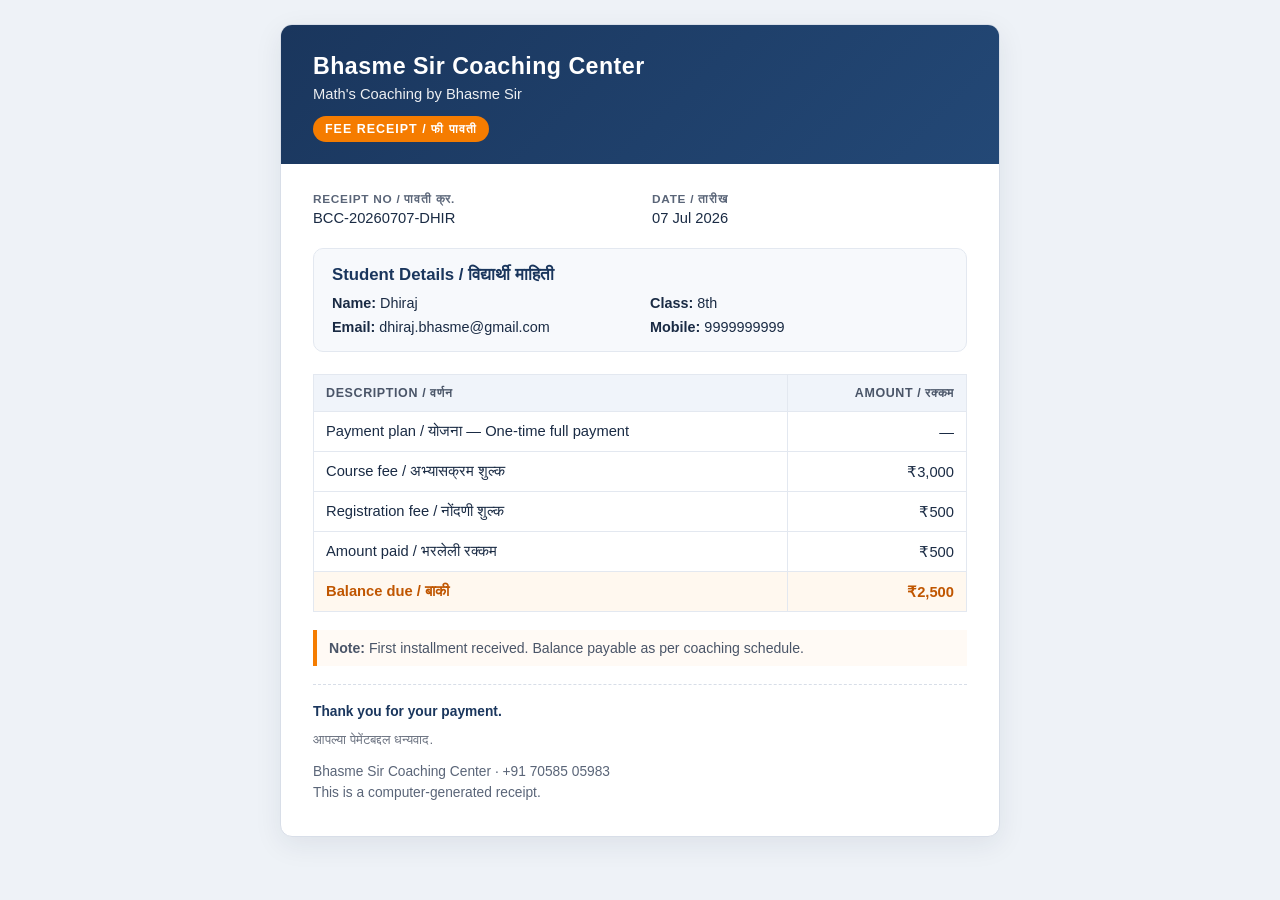
<file: admission/fee-receipt-sample.html>
<!DOCTYPE html>
<html lang="en">
<head>
  <meta charset="UTF-8" />
  <title>Sample Fee Receipt | Bhasme Sir Coaching Center</title>
  <style>
    * { box-sizing: border-box; margin: 0; padding: 0; }
    body {
      font-family: "Segoe UI", Arial, sans-serif;
      background: #eef2f7;
      color: #1a2b44;
      padding: 24px;
    }
    .page {
      max-width: 720px;
      margin: 0 auto;
      background: #fff;
      border: 1px solid #d8dee8;
      border-radius: 12px;
      overflow: hidden;
      box-shadow: 0 8px 28px rgba(26, 43, 68, .08);
    }
    .head {
      background: linear-gradient(135deg, #1a365d 0%, #234876 100%);
      color: #fff;
      padding: 28px 32px 22px;
    }
    .head h1 {
      font-size: 1.45rem;
      font-weight: 700;
      letter-spacing: .02em;
    }
    .head p {
      margin-top: 6px;
      font-size: .92rem;
      opacity: .92;
    }
    .badge {
      display: inline-block;
      margin-top: 14px;
      background: #f57c00;
      color: #fff;
      font-size: .78rem;
      font-weight: 700;
      letter-spacing: .08em;
      text-transform: uppercase;
      padding: 6px 12px;
      border-radius: 999px;
    }
    .body { padding: 28px 32px 32px; }
    .meta {
      display: grid;
      grid-template-columns: 1fr 1fr;
      gap: 12px 24px;
      margin-bottom: 22px;
      font-size: .92rem;
    }
    .meta div strong {
      display: block;
      font-size: .74rem;
      text-transform: uppercase;
      letter-spacing: .06em;
      color: #5a6578;
      margin-bottom: 4px;
    }
    .student-box {
      background: #f7f9fc;
      border: 1px solid #e3e8f0;
      border-radius: 10px;
      padding: 16px 18px;
      margin-bottom: 22px;
    }
    .student-box h2 {
      font-size: 1.05rem;
      margin-bottom: 10px;
      color: #1a365d;
    }
    .student-grid {
      display: grid;
      grid-template-columns: 1fr 1fr;
      gap: 8px 20px;
      font-size: .9rem;
    }
    table {
      width: 100%;
      border-collapse: collapse;
      margin-bottom: 18px;
      font-size: .92rem;
    }
    th, td {
      border: 1px solid #e3e8f0;
      padding: 11px 12px;
      text-align: left;
    }
    th {
      background: #f0f4fa;
      font-size: .78rem;
      text-transform: uppercase;
      letter-spacing: .05em;
      color: #4a5568;
    }
    td.amount, th.amount { text-align: right; }
    tr.total td {
      font-weight: 700;
      background: #fff8ef;
      color: #c05600;
    }
    .note {
      font-size: .88rem;
      color: #4a5568;
      border-left: 4px solid #f57c00;
      padding: 10px 12px;
      background: #fffaf5;
      margin-bottom: 18px;
    }
    .footer {
      border-top: 1px dashed #d8dee8;
      padding-top: 16px;
      font-size: .86rem;
      color: #5a6578;
      line-height: 1.55;
    }
    .footer strong { color: #1a365d; }
    .bilingual {
      margin-top: 8px;
      font-size: .84rem;
      color: #6b7280;
    }
    @media print {
      body { background: #fff; padding: 0; }
      .page { box-shadow: none; border: none; border-radius: 0; }
    }
  </style>
</head>
<body>
  <div class="page">
    <div class="head">
      <h1>Bhasme Sir Coaching Center</h1>
      <p>Math's Coaching by Bhasme Sir</p>
      <span class="badge">Fee Receipt / फी पावती</span>
    </div>
    <div class="body">
      <div class="meta">
        <div>
          <strong>Receipt No / पावती क्र.</strong>
          BCC-20260707-DHIR
        </div>
        <div>
          <strong>Date / तारीख</strong>
          07 Jul 2026
        </div>
      </div>

      <div class="student-box">
        <h2>Student Details / विद्यार्थी माहिती</h2>
        <div class="student-grid">
          <div><strong>Name:</strong> Dhiraj</div>
          <div><strong>Class:</strong> 8th</div>
          <div><strong>Email:</strong> dhiraj.bhasme@gmail.com</div>
          <div><strong>Mobile:</strong> 9999999999</div>
        </div>
      </div>

      <table>
        <thead>
          <tr>
            <th>Description / वर्णन</th>
            <th class="amount">Amount / रक्कम</th>
          </tr>
        </thead>
        <tbody>
          <tr>
            <td>Payment plan / योजना — One-time full payment</td>
            <td class="amount">—</td>
          </tr>
          <tr>
            <td>Course fee / अभ्यासक्रम शुल्क</td>
            <td class="amount">₹3,000</td>
          </tr>
          <tr>
            <td>Registration fee / नोंदणी शुल्क</td>
            <td class="amount">₹500</td>
          </tr>
          <tr>
            <td>Amount paid / भरलेली रक्कम</td>
            <td class="amount">₹500</td>
          </tr>
          <tr class="total">
            <td>Balance due / बाकी</td>
            <td class="amount">₹2,500</td>
          </tr>
        </tbody>
      </table>

      <div class="note">
        <strong>Note:</strong> First installment received. Balance payable as per coaching schedule.
      </div>

      <div class="footer">
        <strong>Thank you for your payment.</strong>
        <div class="bilingual">आपल्या पेमेंटबद्दल धन्यवाद.</div>
        <div style="margin-top:10px;">
          Bhasme Sir Coaching Center · +91 70585 05983<br />
          This is a computer-generated receipt.
        </div>
      </div>
    </div>
  </div>
</body>
</html>
</file>
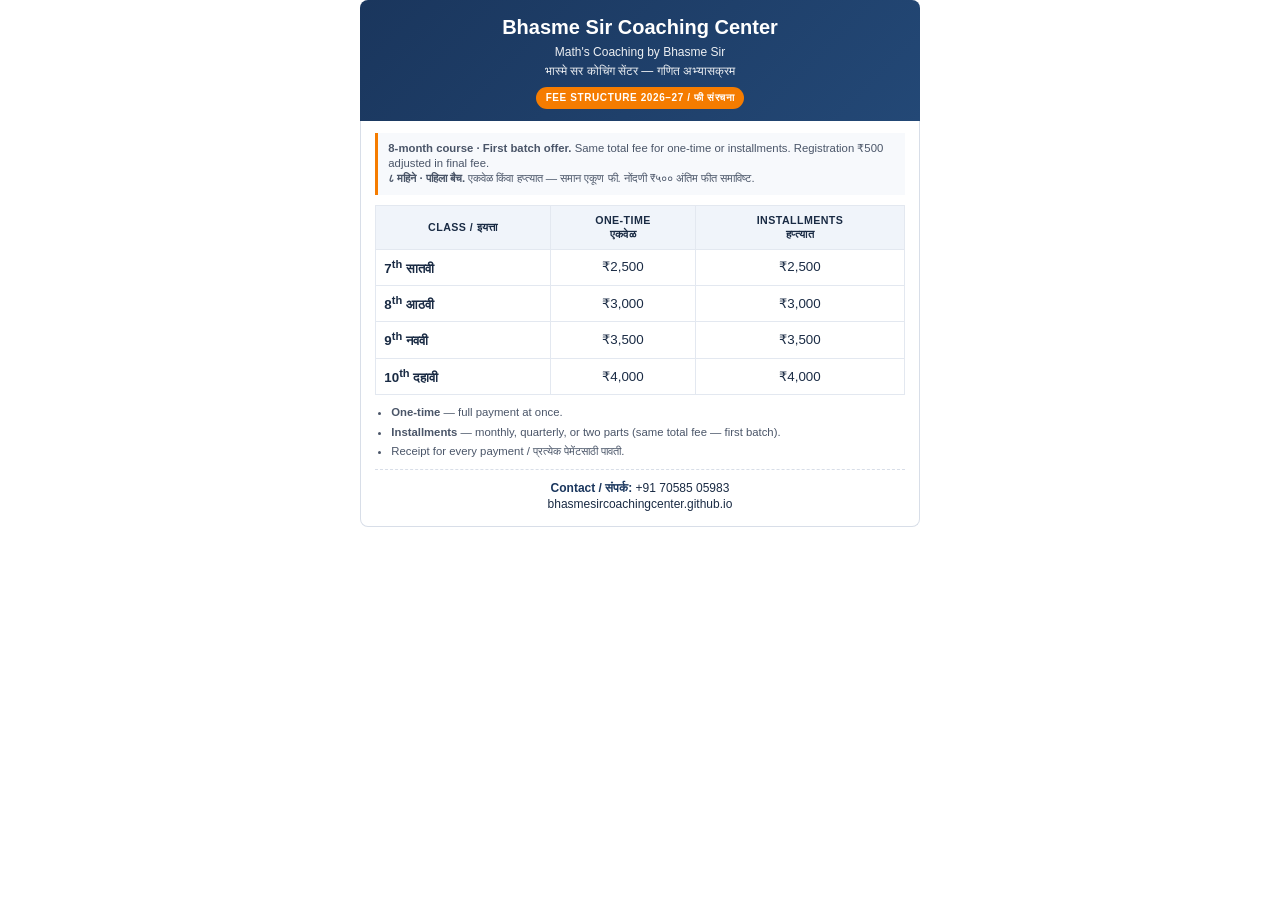
<file: admission/fee-structure-flyer.html>
<!DOCTYPE html>
<html lang="en">
<head>
  <meta charset="UTF-8" />
  <title>Fee Structure | Bhasme Sir Coaching Center</title>
  <style>
    @page { size: A5 portrait; margin: 10mm; }
    * { box-sizing: border-box; margin: 0; padding: 0; }
    body {
      font-family: "Segoe UI", Arial, sans-serif;
      color: #1a2b44;
      background: #fff;
      font-size: 11pt;
      line-height: 1.35;
    }
    .flyer { max-width: 148mm; margin: 0 auto; }
    .head {
      background: linear-gradient(135deg, #1a365d, #234876);
      color: #fff;
      padding: 14px 16px 12px;
      border-radius: 8px 8px 0 0;
      text-align: center;
    }
    .head h1 { font-size: 15pt; font-weight: 700; }
    .head p { font-size: 9pt; margin-top: 3px; opacity: .92; }
    .badge {
      display: inline-block;
      margin-top: 8px;
      background: #f57c00;
      color: #fff;
      font-size: 7.5pt;
      font-weight: 700;
      letter-spacing: .06em;
      text-transform: uppercase;
      padding: 4px 10px;
      border-radius: 999px;
    }
    .body {
      border: 1px solid #d8dee8;
      border-top: none;
      border-radius: 0 0 8px 8px;
      padding: 12px 14px 14px;
    }
    .note {
      font-size: 8.5pt;
      color: #4a5568;
      margin-bottom: 10px;
      padding: 8px 10px;
      background: #f7f9fc;
      border-left: 3px solid #f57c00;
    }
    table {
      width: 100%;
      border-collapse: collapse;
      margin-bottom: 10px;
      font-size: 10pt;
    }
    th, td {
      border: 1px solid #e3e8f0;
      padding: 7px 8px;
      text-align: center;
    }
    th {
      background: #f0f4fa;
      font-size: 8pt;
      text-transform: uppercase;
      letter-spacing: .04em;
    }
    td:first-child { text-align: left; font-weight: 600; }
    .hi { color: #c05600; font-weight: 700; background: #fffaf5; }
    .plans {
      font-size: 8.5pt;
      color: #4a5568;
      margin-bottom: 10px;
    }
    .plans li { margin: 0 0 4px 16px; }
    .foot {
      border-top: 1px dashed #d8dee8;
      padding-top: 10px;
      font-size: 9pt;
      text-align: center;
    }
    .foot strong { color: #1a365d; }
  </style>
</head>
<body>
  <div class="flyer">
    <div class="head">
      <h1>Bhasme Sir Coaching Center</h1>
      <p>Math's Coaching by Bhasme Sir</p>
      <p>भास्मे सर कोचिंग सेंटर — गणित अभ्यासक्रम</p>
      <span class="badge">Fee Structure 2026–27 / फी संरचना</span>
    </div>
    <div class="body">
      <p class="note">
        <strong>8-month course · First batch offer.</strong> Same total fee for one-time or installments. Registration ₹500 adjusted in final fee.<br />
        <strong>८ महिने · पहिला बैच.</strong> एकवेळ किंवा हप्त्यात — समान एकूण फी. नोंदणी ₹५०० अंतिम फीत समाविष्ट.
      </p>
      <table>
        <thead>
          <tr>
            <th>Class / इयत्ता</th>
            <th>One-time<br />एकवेळ</th>
            <th>Installments<br />हप्त्यात</th>
          </tr>
        </thead>
        <tbody>
          <tr><td>7<sup>th</sup> सातवी</td><td>₹2,500</td><td>₹2,500</td></tr>
          <tr><td>8<sup>th</sup> आठवी</td><td>₹3,000</td><td>₹3,000</td></tr>
          <tr><td>9<sup>th</sup> नववी</td><td>₹3,500</td><td>₹3,500</td></tr>
          <tr><td>10<sup>th</sup> दहावी</td><td>₹4,000</td><td>₹4,000</td></tr>
        </tbody>
      </table>
      <ul class="plans">
        <li><strong>One-time</strong> — full payment at once.</li>
        <li><strong>Installments</strong> — monthly, quarterly, or two parts (same total fee — first batch).</li>
        <li>Receipt for every payment / प्रत्येक पेमेंटसाठी पावती.</li>
      </ul>
      <div class="foot">
        <strong>Contact / संपर्क:</strong> +91 70585 05983<br />
        bhasmesircoachingcenter.github.io
      </div>
    </div>
  </div>
</body>
</html>
</file>
